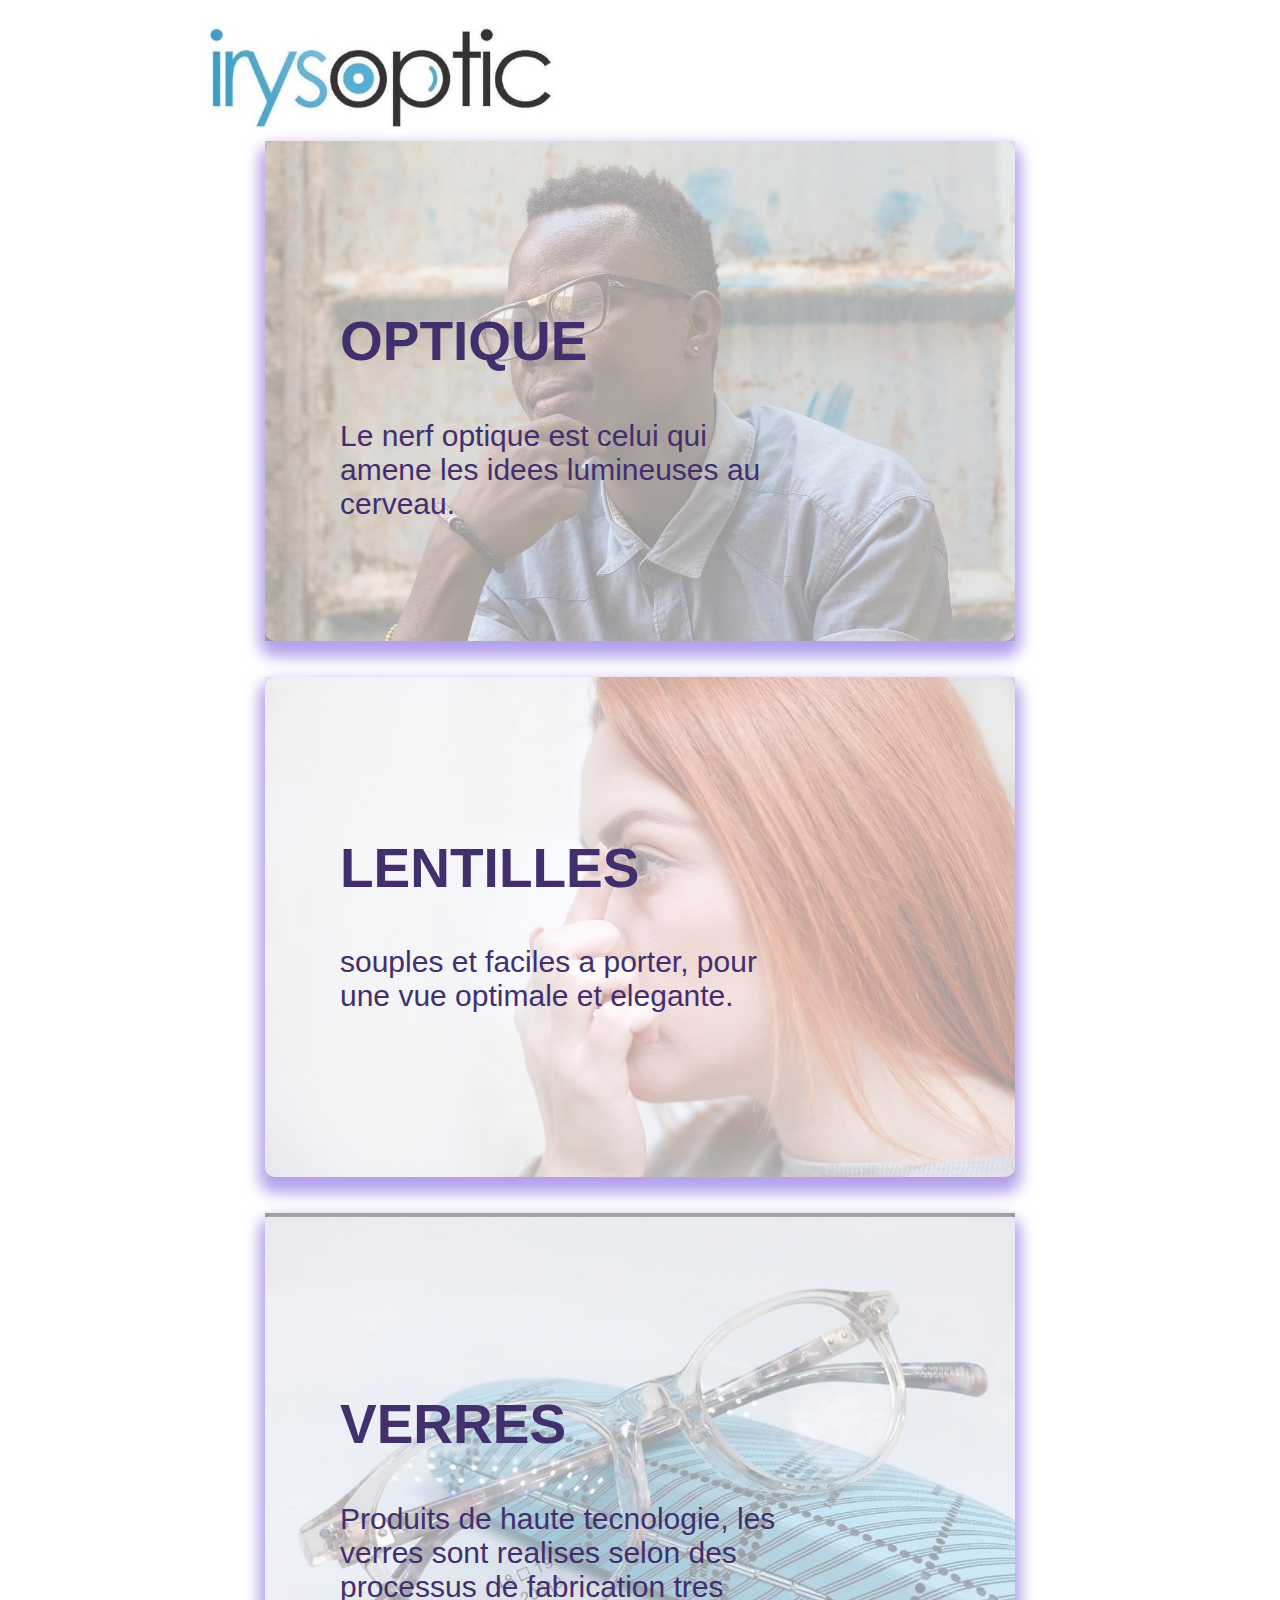
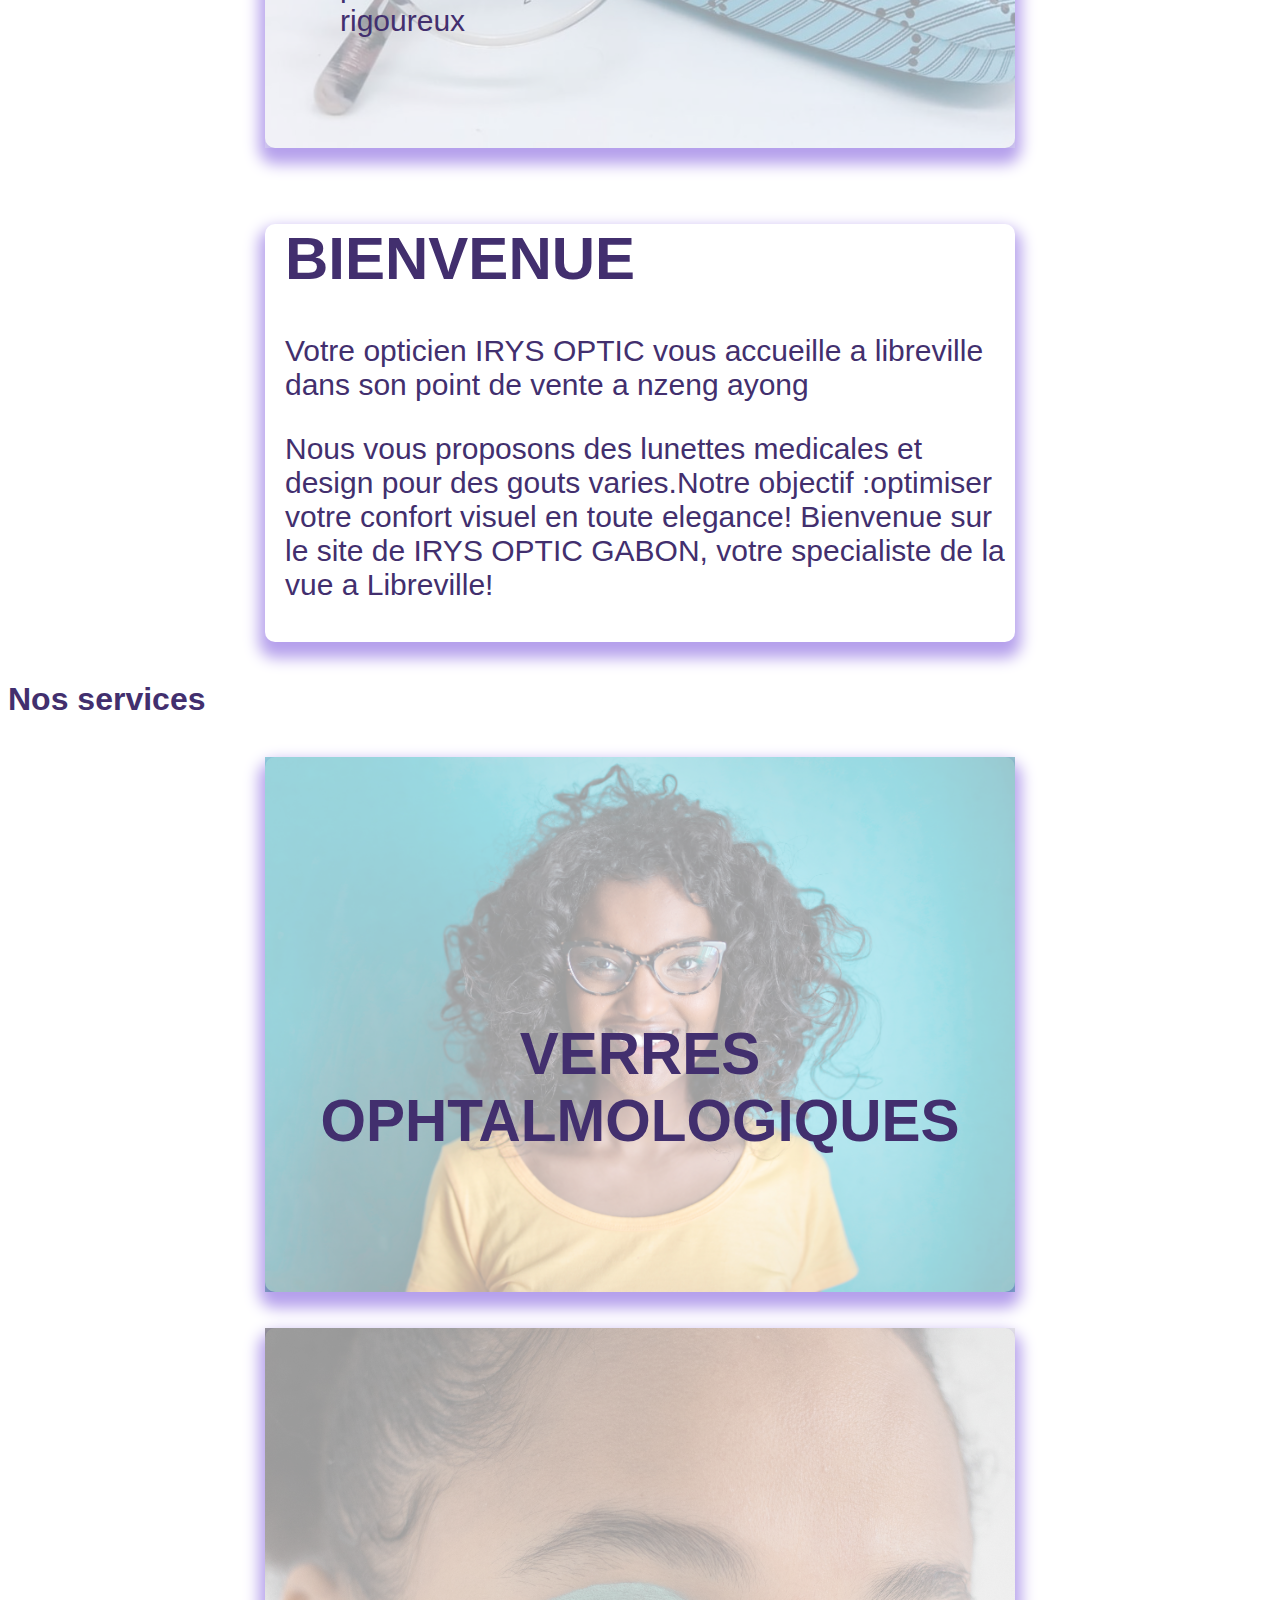
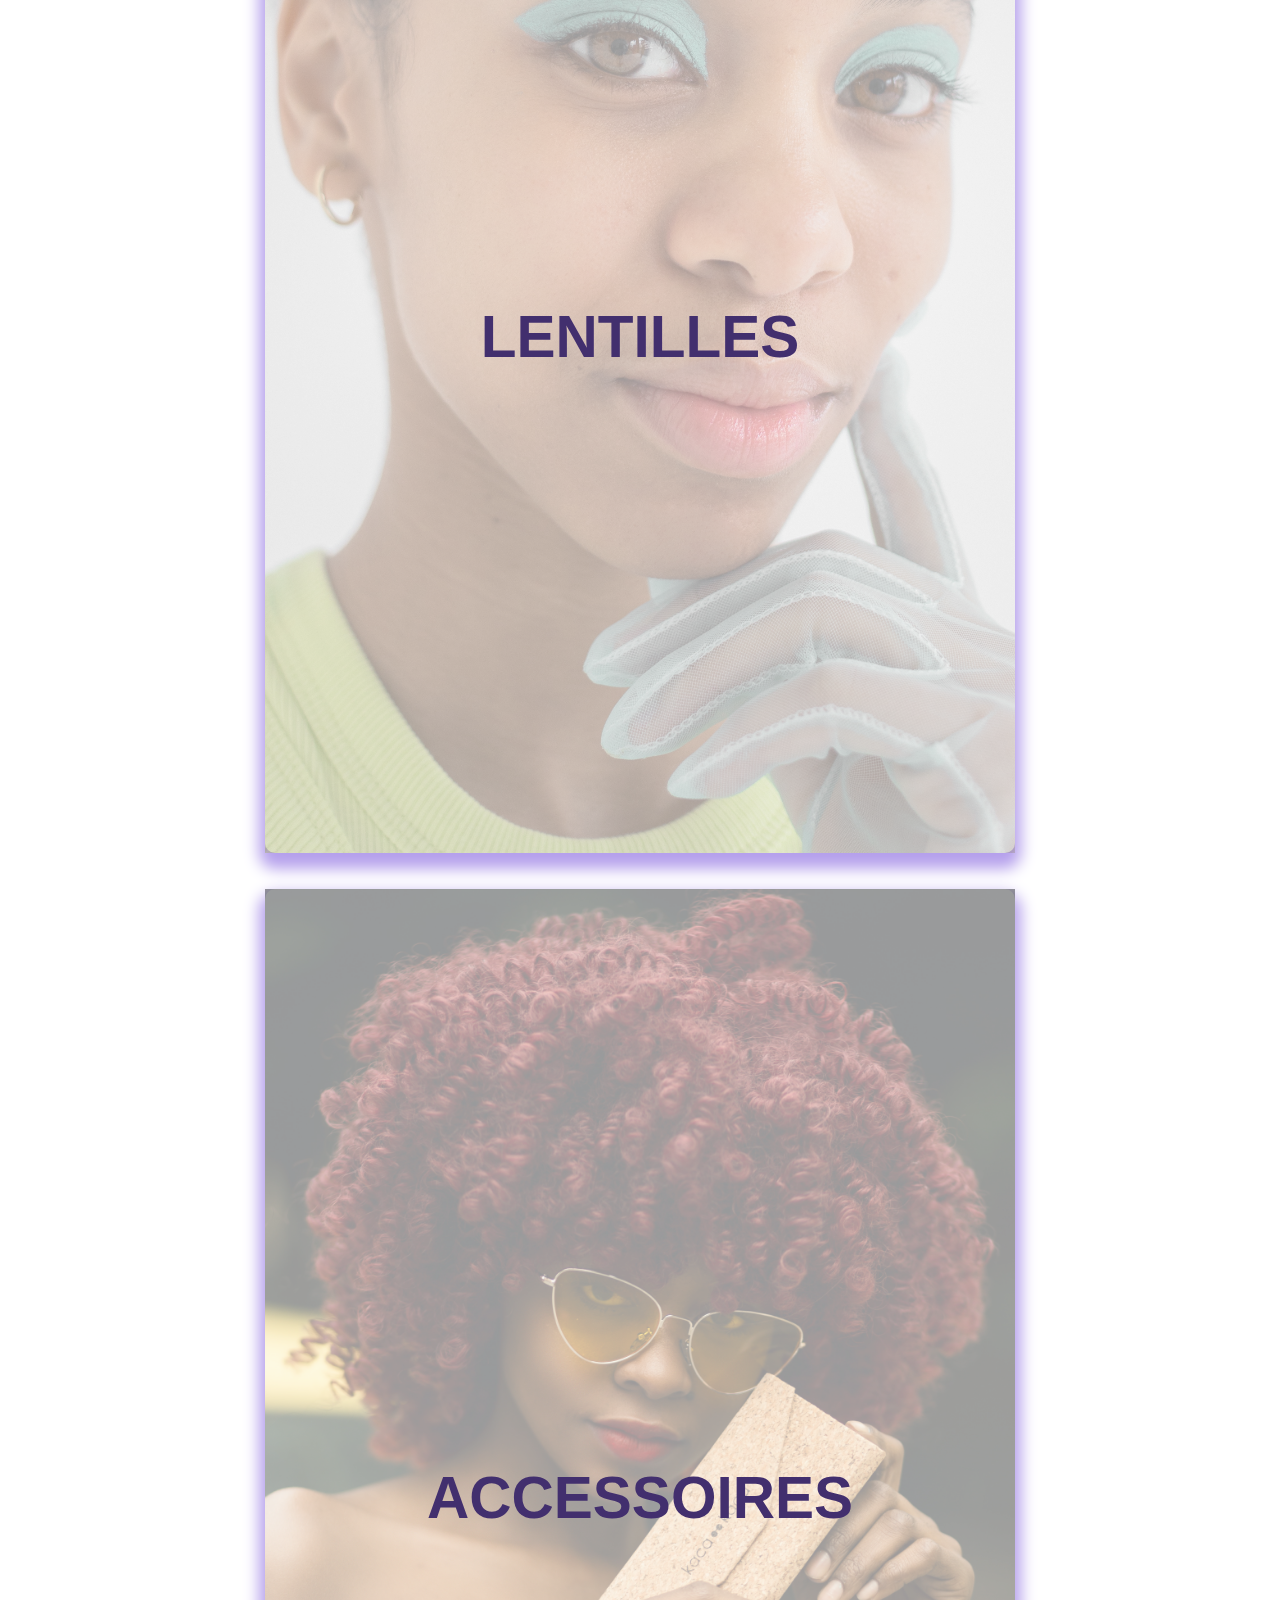
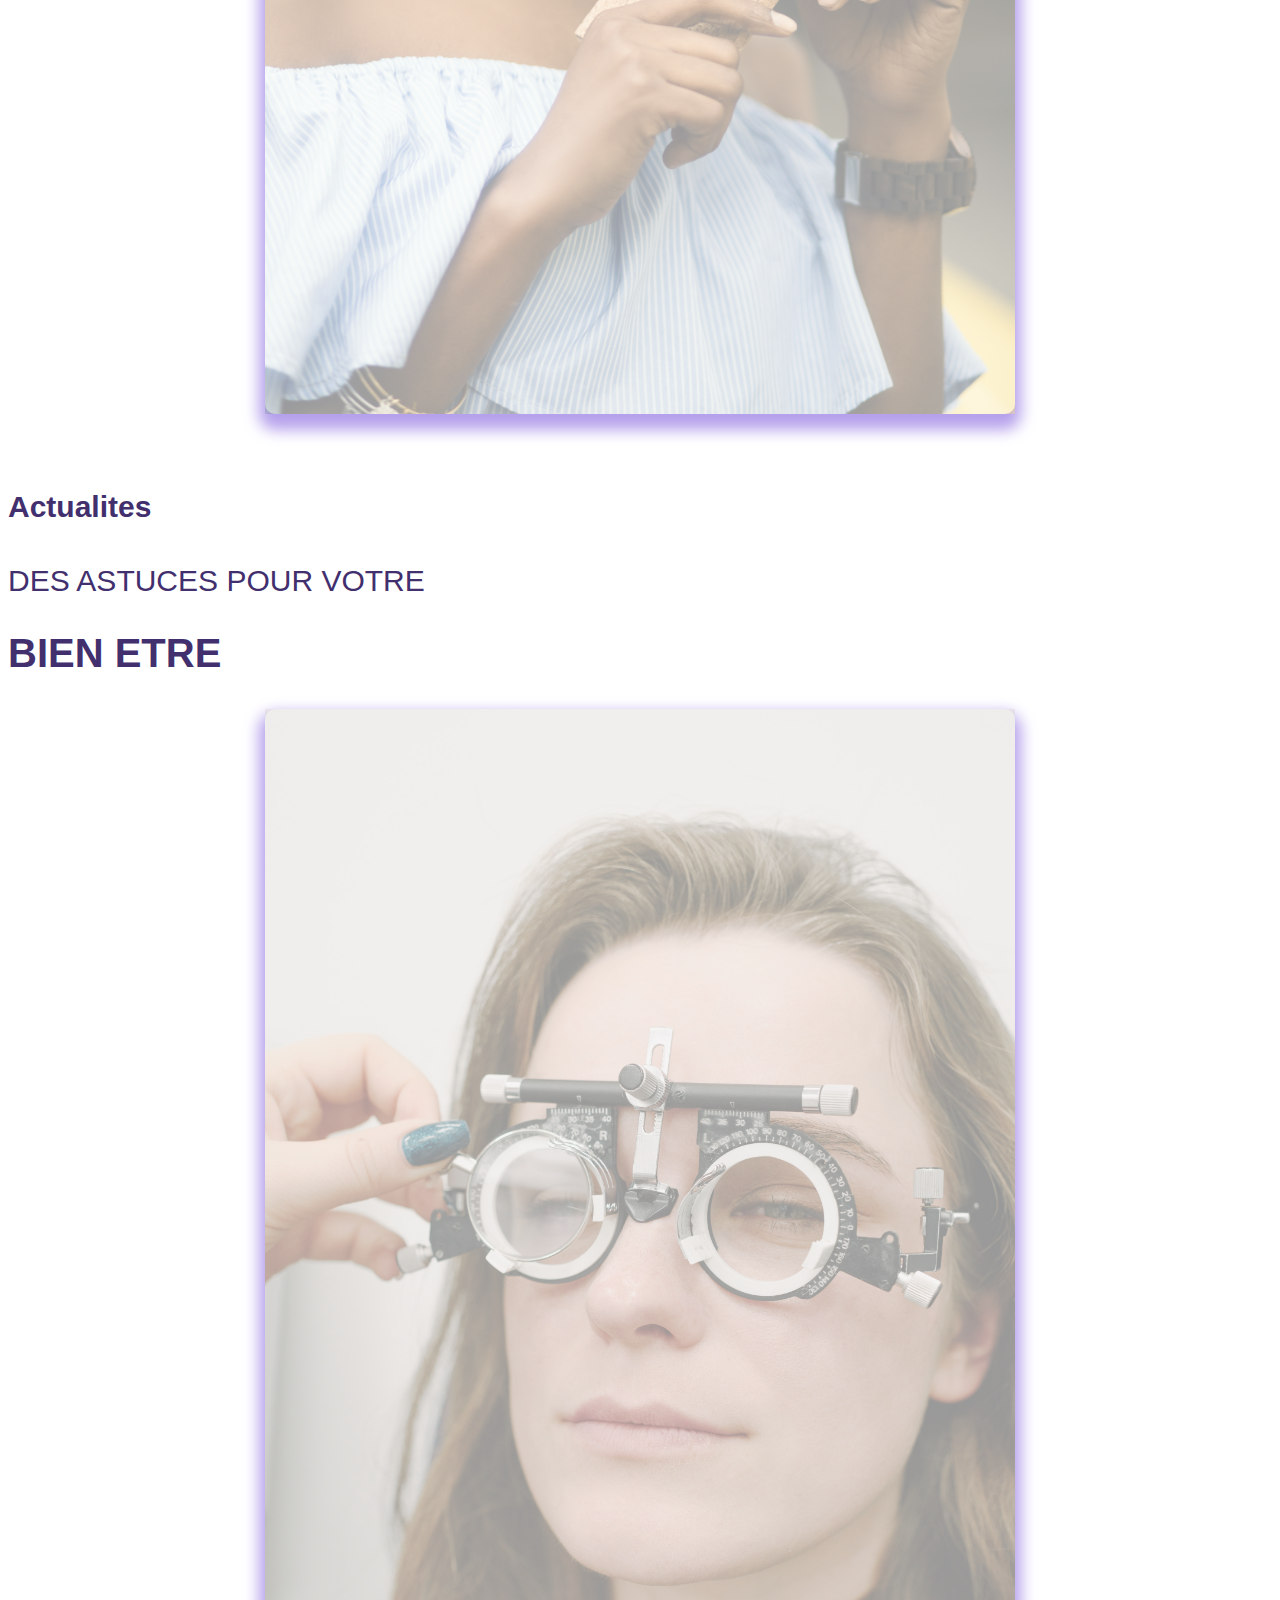
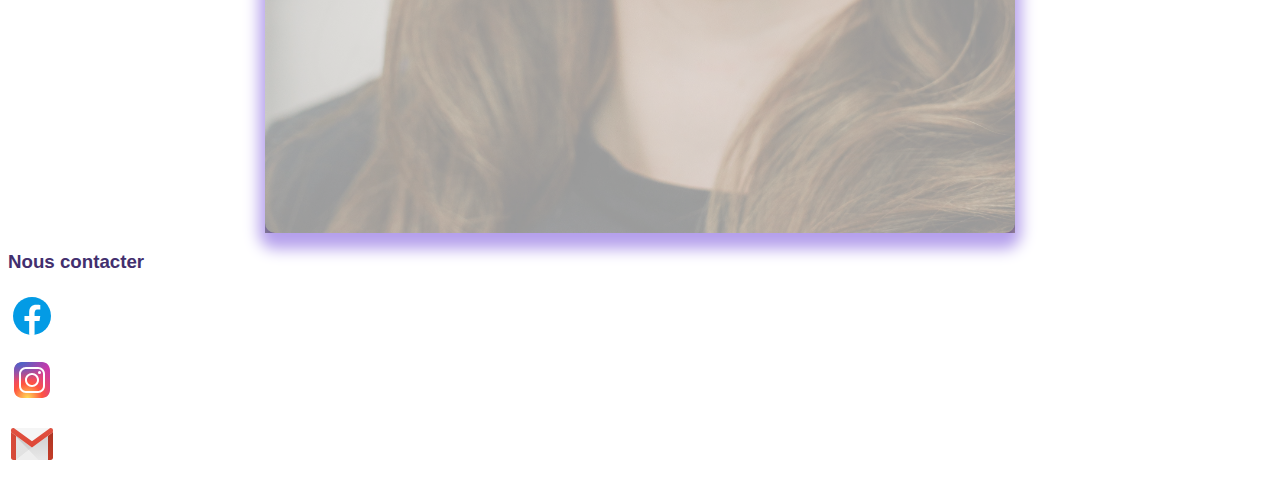
<file: index.html>
<html lang="fr">
  <head>
    <meta charset="UTF-8" />
    <meta http-equiv="X-UA-Compatible" content="IE=edge" />
    <link rel="stylesheet" href="style.css" />
    <meta name="viewport" content="width=device-width, initial-scale=1.0" />
    <title>Document</title>
  </head>

  <body>
    <div class="logo">
      <img src="images/IMG_1273.jpg" alt="" />
    </div>

    <div class="box">
      <img src="images/portrait-3157821_1280.jpg" alt="" />
      <div class="o">
        <h2>OPTIQUE</h2>
        <p>
          Le nerf optique est celui qui amene les idees lumineuses au cerveau.
        </p>
      </div>
    </div>
    <br /><br />

    <div class="box">
      <img src="images/lens-4818776_1280.jpg" alt="" />
      <div class="o">
        <h2>LENTILLES</h2>
        <p>souples et faciles a porter, pour une vue optimale et elegante.</p>
      </div>
    </div>
    <br /><br />

    <div class="box">
      <img src="images/IMG_1271.jpg" alt="" />
      <div class="o">
        <h2>VERRES</h2>
        <p>
          Produits de haute tecnologie, les verres sont realises selon des
          processus de fabrication tres rigoureux
        </p>
      </div>
    </div>
    <br /><br />

    <div class="box">
      <div class="b">
        <h1>BIENVENUE</h1>
        <p>
          Votre opticien IRYS OPTIC vous accueille a libreville dans son point
          de vente a nzeng ayong
        </p>
        <p>
          Nous vous proposons des lunettes medicales et design pour des gouts
          varies.Notre objectif :optimiser votre confort visuel en toute
          elegance! Bienvenue sur le site de IRYS OPTIC GABON, votre specialiste
          de la vue a Libreville!
        </p>
      </div>
    </div>
    <br />

    <h1>Nos services</h1>
    <br />

    <div class="box">
      <img src="images/pexels-andrea-piacquadio-3959947.jpg" alt="" />
      <div class="l">
       <a href="pages/verre.html"><h3>VERRES OPHTALMOLOGIQUES</h3></a> 
      </div>
    </div>
    <br /><br />

    <div class="box">
      <img src="images/pexels-monstera-7691406.jpg" alt="" />
      <div class="l">
        <a href="pages/lentilles.html"><h3>LENTILLES</h3></a>
      </div>
    </div>
    <br /><br />

    <div class="box">
      <img src="images/pexels-godisable-jacob-1191526.jpg" alt="" />
      <div class="l">
        <a href="pages/accessoire.html"><h3>ACCESSOIRES</h3></a>
      </div>
    </div>
    <br /><br />
    <div class="actu">
      <h4>Actualites</h4>
      <p>DES ASTUCES POUR VOTRE</p>
     <h2>BIEN ETRE</h2>
      <div class="box">
      <img src="images/pexels-ksenia-chernaya-5752296.jpg" alt="">
    </div>
    </div>
  </body>
  <footer>
    <h3>Nous contacter</h3>
    <p><svg xmlns="http://www.w3.org/2000/svg"  viewBox="0 0 48 48" width="48px" height="48px"><path fill="#039be5" d="M24 5A19 19 0 1 0 24 43A19 19 0 1 0 24 5Z"/><path fill="#fff" d="M26.572,29.036h4.917l0.772-4.995h-5.69v-2.73c0-2.075,0.678-3.915,2.619-3.915h3.119v-4.359c-0.548-0.074-1.707-0.236-3.897-0.236c-4.573,0-7.254,2.415-7.254,7.917v3.323h-4.701v4.995h4.701v13.729C22.089,42.905,23.032,43,24,43c0.875,0,1.729-0.08,2.572-0.194V29.036z"/></svg></p>
    <p><svg xmlns="http://www.w3.org/2000/svg"  viewBox="0 0 48 48" width="48px" height="48px"><radialGradient id="yOrnnhliCrdS2gy~4tD8ma" cx="19.38" cy="42.035" r="44.899" gradientUnits="userSpaceOnUse"><stop offset="0" stop-color="#fd5"/><stop offset=".328" stop-color="#ff543f"/><stop offset=".348" stop-color="#fc5245"/><stop offset=".504" stop-color="#e64771"/><stop offset=".643" stop-color="#d53e91"/><stop offset=".761" stop-color="#cc39a4"/><stop offset=".841" stop-color="#c837ab"/></radialGradient><path fill="url(#yOrnnhliCrdS2gy~4tD8ma)" d="M34.017,41.99l-20,0.019c-4.4,0.004-8.003-3.592-8.008-7.992l-0.019-20	c-0.004-4.4,3.592-8.003,7.992-8.008l20-0.019c4.4-0.004,8.003,3.592,8.008,7.992l0.019,20	C42.014,38.383,38.417,41.986,34.017,41.99z"/><radialGradient id="yOrnnhliCrdS2gy~4tD8mb" cx="11.786" cy="5.54" r="29.813" gradientTransform="matrix(1 0 0 .6663 0 1.849)" gradientUnits="userSpaceOnUse"><stop offset="0" stop-color="#4168c9"/><stop offset=".999" stop-color="#4168c9" stop-opacity="0"/></radialGradient><path fill="url(#yOrnnhliCrdS2gy~4tD8mb)" d="M34.017,41.99l-20,0.019c-4.4,0.004-8.003-3.592-8.008-7.992l-0.019-20	c-0.004-4.4,3.592-8.003,7.992-8.008l20-0.019c4.4-0.004,8.003,3.592,8.008,7.992l0.019,20	C42.014,38.383,38.417,41.986,34.017,41.99z"/><path fill="#fff" d="M24,31c-3.859,0-7-3.14-7-7s3.141-7,7-7s7,3.14,7,7S27.859,31,24,31z M24,19c-2.757,0-5,2.243-5,5	s2.243,5,5,5s5-2.243,5-5S26.757,19,24,19z"/><circle cx="31.5" cy="16.5" r="1.5" fill="#fff"/><path fill="#fff" d="M30,37H18c-3.859,0-7-3.14-7-7V18c0-3.86,3.141-7,7-7h12c3.859,0,7,3.14,7,7v12	C37,33.86,33.859,37,30,37z M18,13c-2.757,0-5,2.243-5,5v12c0,2.757,2.243,5,5,5h12c2.757,0,5-2.243,5-5V18c0-2.757-2.243-5-5-5H18z"/></svg></p>
    <svg xmlns="http://www.w3.org/2000/svg"  viewBox="0 0 48 48" width="48px" height="48px"><linearGradient id="6769YB8EDCGhMGPdL9zwWa" x1="15.072" x2="24.111" y1="13.624" y2="24.129" gradientUnits="userSpaceOnUse"><stop offset="0" stop-color="#e3e3e3"/><stop offset="1" stop-color="#e2e2e2"/></linearGradient><path fill="url(#6769YB8EDCGhMGPdL9zwWa)" d="M42.485,40H5.515C4.126,40,3,38.874,3,37.485V10.515C3,9.126,4.126,8,5.515,8h36.969	C43.874,8,45,9.126,45,10.515v26.969C45,38.874,43.874,40,42.485,40z"/><linearGradient id="6769YB8EDCGhMGPdL9zwWb" x1="26.453" x2="36.17" y1="25.441" y2="37.643" gradientUnits="userSpaceOnUse"><stop offset="0" stop-color="#f5f5f5"/><stop offset=".03" stop-color="#eee"/><stop offset="1" stop-color="#eee"/></linearGradient><path fill="url(#6769YB8EDCGhMGPdL9zwWb)" d="M42.485,40H8l37-29v26.485C45,38.874,43.874,40,42.485,40z"/><linearGradient id="6769YB8EDCGhMGPdL9zwWc" x1="3" x2="45" y1="24" y2="24" gradientUnits="userSpaceOnUse"><stop offset="0" stop-color="#d74a39"/><stop offset="1" stop-color="#c73d28"/></linearGradient><path fill="url(#6769YB8EDCGhMGPdL9zwWc)" d="M5.515,8H8v32H5.515C4.126,40,3,38.874,3,37.485V10.515C3,9.126,4.126,8,5.515,8z M42.485,8	H40v32h2.485C43.874,40,45,38.874,45,37.485V10.515C45,9.126,43.874,8,42.485,8z"/><linearGradient id="6769YB8EDCGhMGPdL9zwWd" x1="24" x2="24" y1="8" y2="38.181" gradientUnits="userSpaceOnUse"><stop offset="0" stop-opacity=".15"/><stop offset="1" stop-opacity=".03"/></linearGradient><path fill="url(#6769YB8EDCGhMGPdL9zwWd)" d="M42.485,40H30.515L3,11.485v-0.969C3,9.126,4.126,8,5.515,8h36.969	C43.874,8,45,9.126,45,10.515v26.969C45,38.874,43.874,40,42.485,40z"/><linearGradient id="6769YB8EDCGhMGPdL9zwWe" x1="3" x2="45" y1="17.73" y2="17.73" gradientUnits="userSpaceOnUse"><stop offset="0" stop-color="#f5f5f5"/><stop offset="1" stop-color="#f5f5f5"/></linearGradient><path fill="url(#6769YB8EDCGhMGPdL9zwWe)" d="M43.822,13.101L24,27.459L4.178,13.101C3.438,12.565,3,11.707,3,10.793v-0.278	C3,9.126,4.126,8,5.515,8h36.969C43.874,8,45,9.126,45,10.515v0.278C45,11.707,44.562,12.565,43.822,13.101z"/><linearGradient id="6769YB8EDCGhMGPdL9zwWf" x1="24" x2="24" y1="8.446" y2="27.811" gradientUnits="userSpaceOnUse"><stop offset="0" stop-color="#e05141"/><stop offset="1" stop-color="#de4735"/></linearGradient><path fill="url(#6769YB8EDCGhMGPdL9zwWf)" d="M42.485,8h-0.3L24,21.172L5.815,8h-0.3C4.126,8,3,9.126,3,10.515v0.278	c0,0.914,0.438,1.772,1.178,2.308L24,27.459l19.822-14.358C44.562,12.565,45,11.707,45,10.793v-0.278C45,9.126,43.874,8,42.485,8z"/></svg>
    <p></p>
  </footer>
</html>
</file>
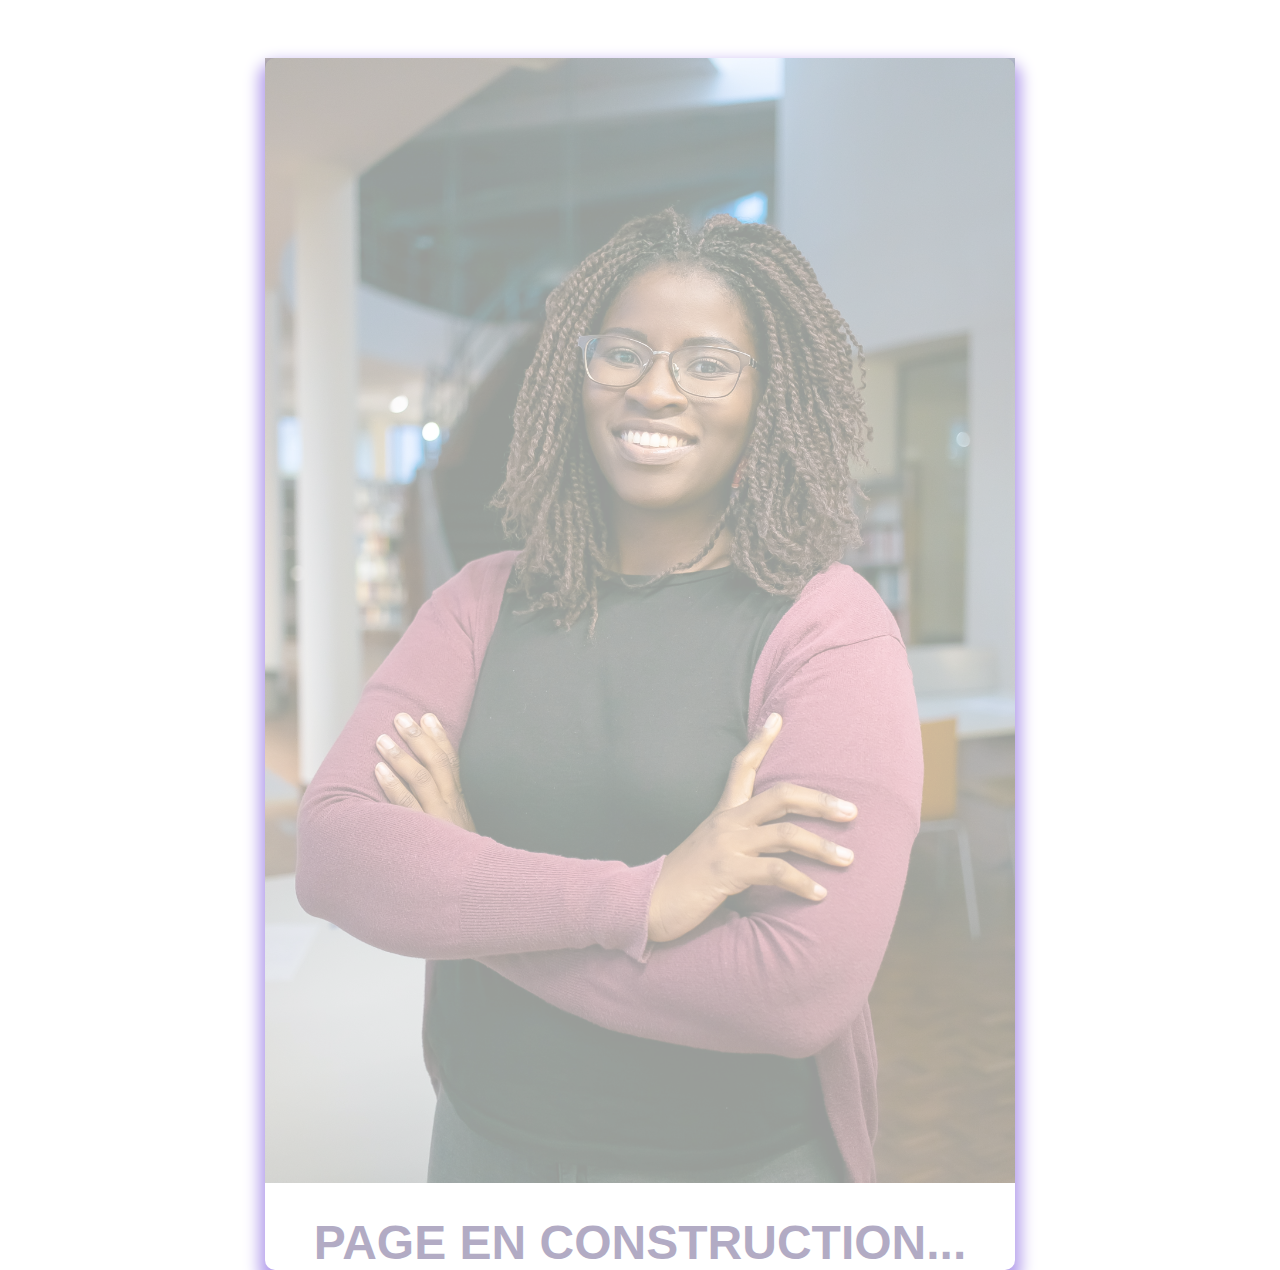
<file: pages/accessoire.html>
<html lang="en">
<head>
   <meta charset="UTF-8">
   <meta http-equiv="X-UA-Compatible" content="IE=edge">
   <meta name="viewport" content="width=device-width, initial-scale=1.0">
   <link rel="stylesheet" href="style.css">
   <title>Document</title>
</head>
<body>
   <div class="box">
      <img src="../images/pexels-kampus-production-5940856.jpg" alt="">
   <div>
   <h1>PAGE EN CONSTRUCTION...</h1>
</div>
</div>
</body>
</html>
</file>
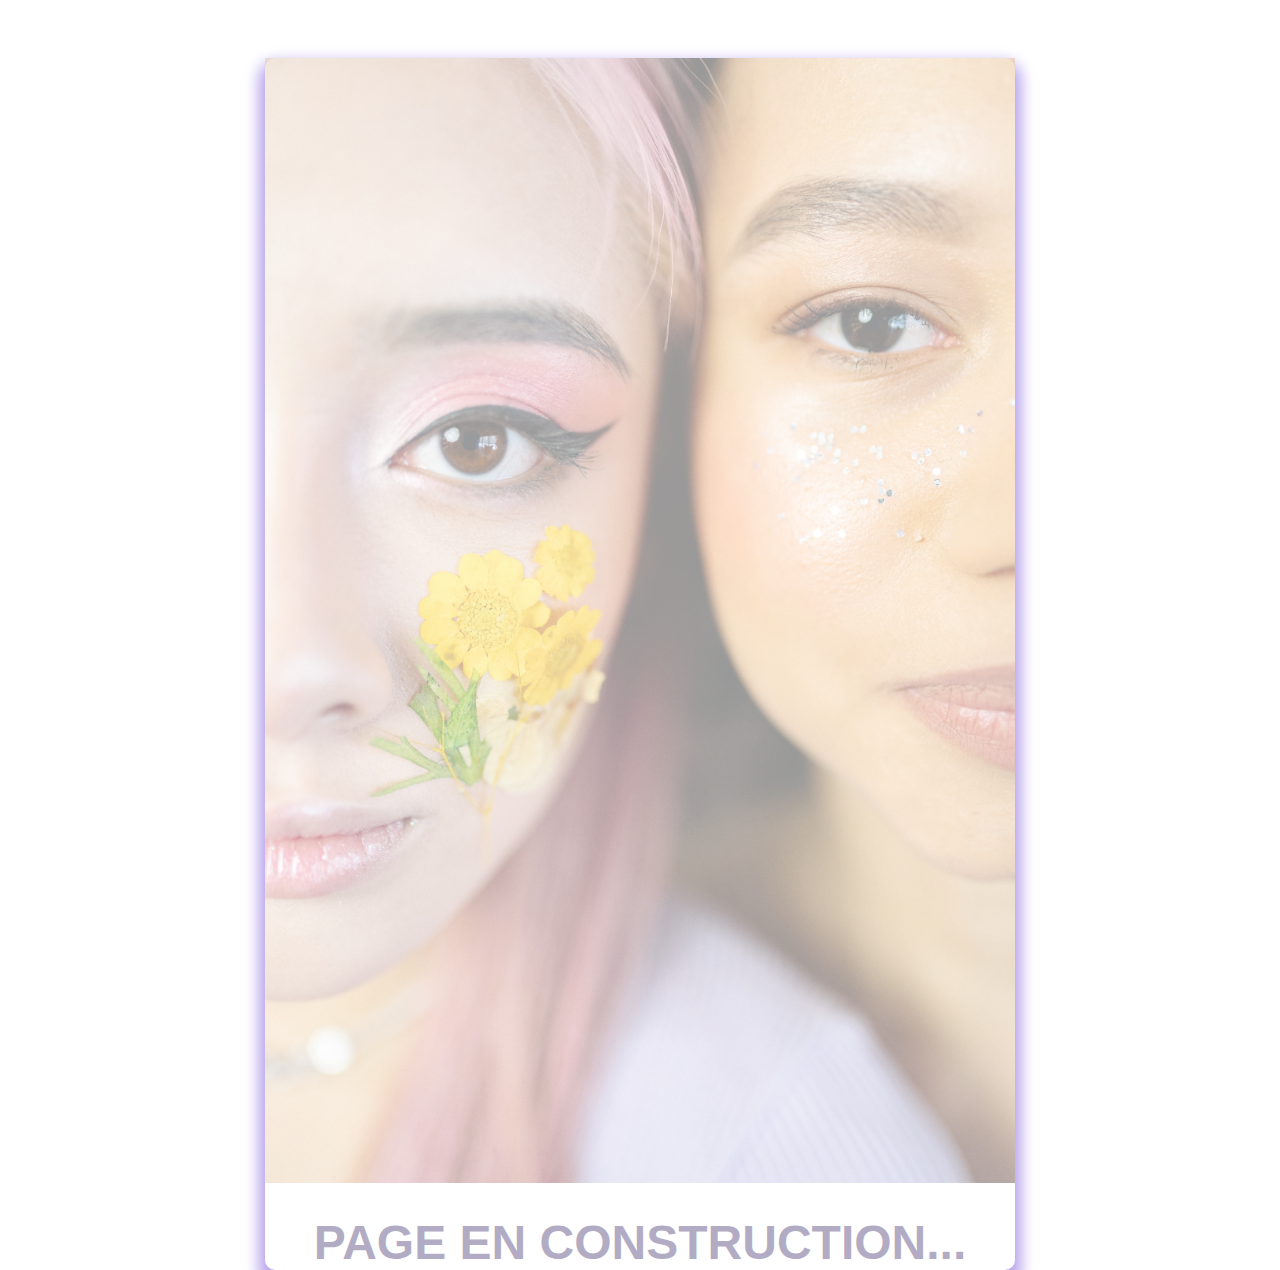
<file: pages/lentilles.html>
<html lang="en">
<head>
   <meta charset="UTF-8">
   <meta http-equiv="X-UA-Compatible" content="IE=edge">
   <meta name="viewport" content="width=device-width, initial-scale=1.0">
   <link rel="stylesheet" href="style.css">
   <title>Document</title>
</head>
<body>
   <div class="box">
      <img src="../images/pexels-yan-krukov-7314039.jpg" alt="">
   <div>
   <h1>PAGE EN CONSTRUCTION...</h1>
</div>
</div>
</body>
</html>
</file>
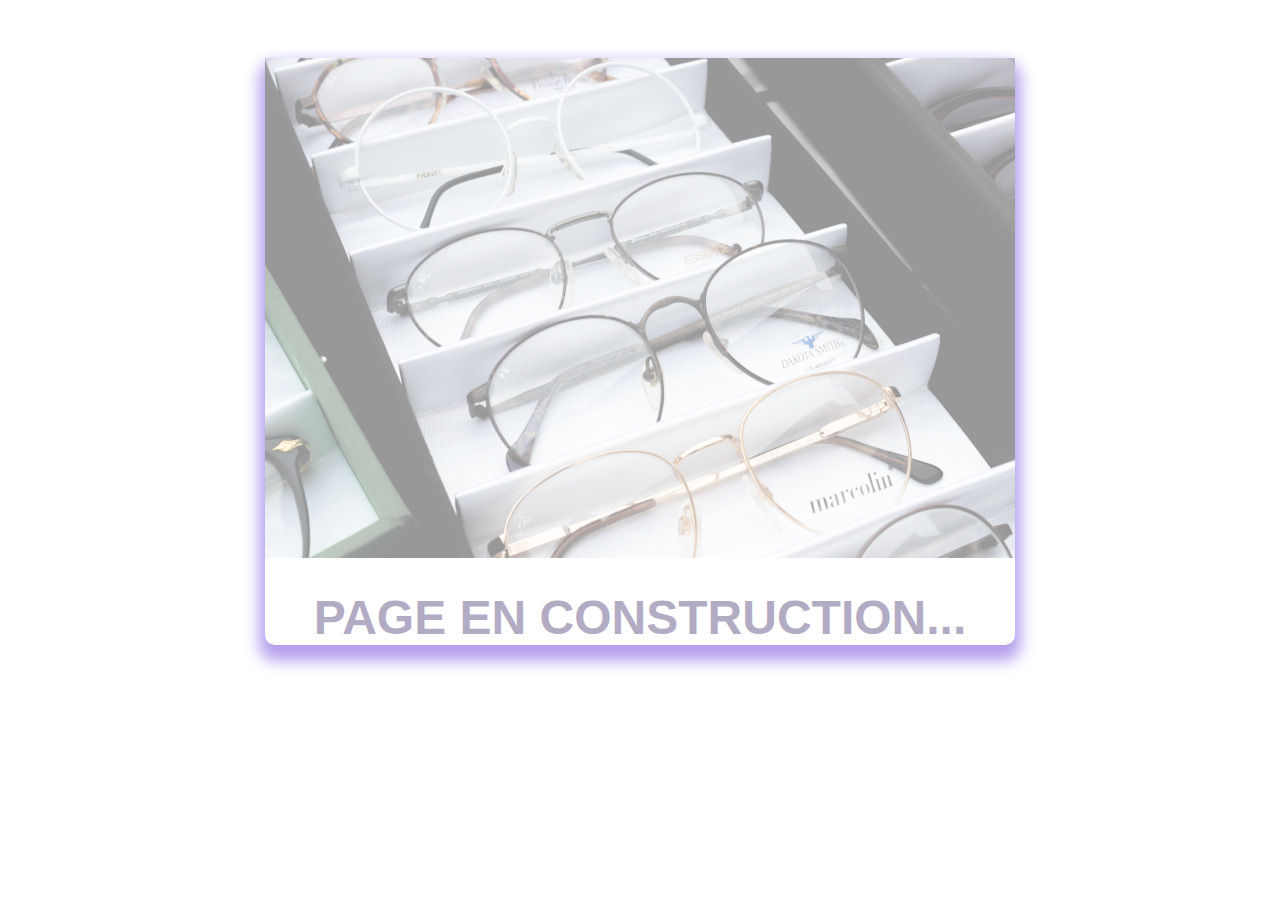
<file: pages/verre.html>
<html lang="en">
<head>
   <meta charset="UTF-8">
   <meta http-equiv="X-UA-Compatible" content="IE=edge">
   <meta name="viewport" content="width=device-width, initial-scale=1.0">
   <link rel="stylesheet" href="style.css">
   <title>Document</title>
</head>
<body>
   <div class="box">
      <img src="../images/pexels-francesco-paggiaro-1627639.jpg" alt="">
   <div>
   <h1>PAGE EN CONSTRUCTION...</h1>
</div>
</div>
</body>
</html>
</file>
<file: style.css>
*{
   font-family: Verdana, Geneva, Tahoma, sans-serif;
   text-decoration: none;
   color:  rgb(66, 47, 110);
}
.logo{
   width: 750px;
}
.logo img{
   width: 100%;
}

.box{
   margin: auto;
   width: 750px;
   border-radius: 10px;
   box-shadow: 0px 10px 15px 6px rgb(181, 160, 236); 
   position: relative; 
   color: rgb(66, 47, 110);
   
}
.box img{
   width: 100%;
   transition: 1s;
   opacity: 0.4;
}
/*premiere partie*/
.o h2{
   font-size: 55px;
   
}
.box .o p{
   font-size: 30px;
}
.o{
   position: absolute;
   top: 10%;
   left: 40%;
   transform: translate(-50%,25%);
}
.l{
   font-size: 50px;
   text-align: center;
   position: absolute;
   top: 50%;
   left: 50%;
   transform: translate(-50%,-25%);
   
}
/*----------------bienvenue---------------------*/
.box .b{
   font-size: 30px;
   padding-left:20px;
   padding-right: 5px;
   padding-bottom: 10px;
}
.box .b p{
   font-size: 30px;
}
/*----------actu--------------------*/

.actu h4{
font-size: 30px;
}
.actu p{
   font-size: 30px;
}
.actu h2{
   font-size: 40px;
  
}

/*--------------footer------------------------*/


@media screen and (max-width:550px){
   .logo img{
      width: 100%;
   }
   
   .box img{
      width: 100%;
   }
   
}
/*------------animation-----------*/

.box img:hover{
   opacity: 0.9;
   background-image: url(images\pexels-andrea-piacquadio-3959947.jpg);
}
</file>
<file: pages/style.css>
h1{
   font-size: 48px;
   font-family: 'Lucida Sans', 'Lucida Sans Regular', 'Lucida Grande', 'Lucida Sans Unicode', Geneva, Verdana, sans-serif;
   text-align: center;
   opacity: 0.4;
}
.box{
   margin:0 auto;
   width: 750px;
   top: 50px;
   border-radius: 10px;
   box-shadow: 0px 10px 15px 6px rgb(181, 160, 236); 
   position: relative; 
   color: rgb(66, 47, 110);
   
}

.box img{
   width: 100%;
   opacity: 0.4;
}
@media screen and (max-width:300px) {
   img{
      width: 100%;
   }
   
   
}
</file>
